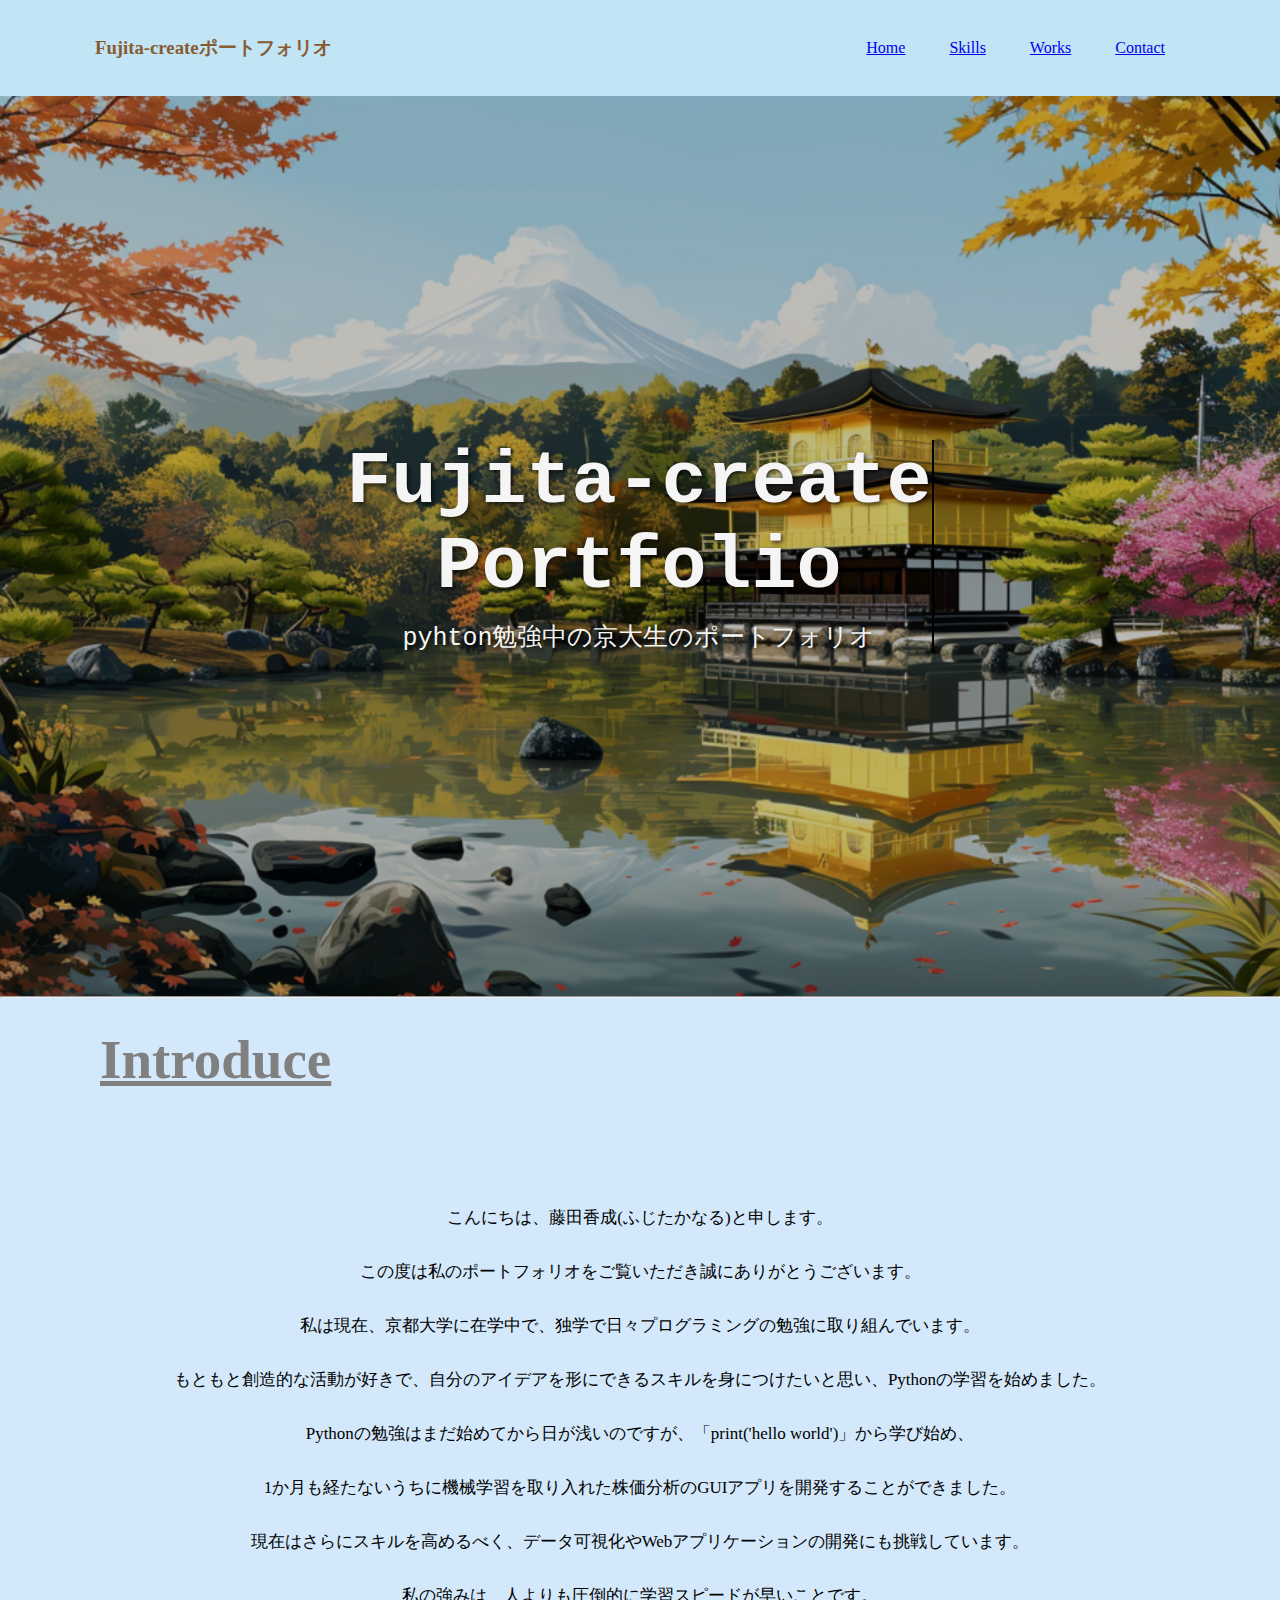
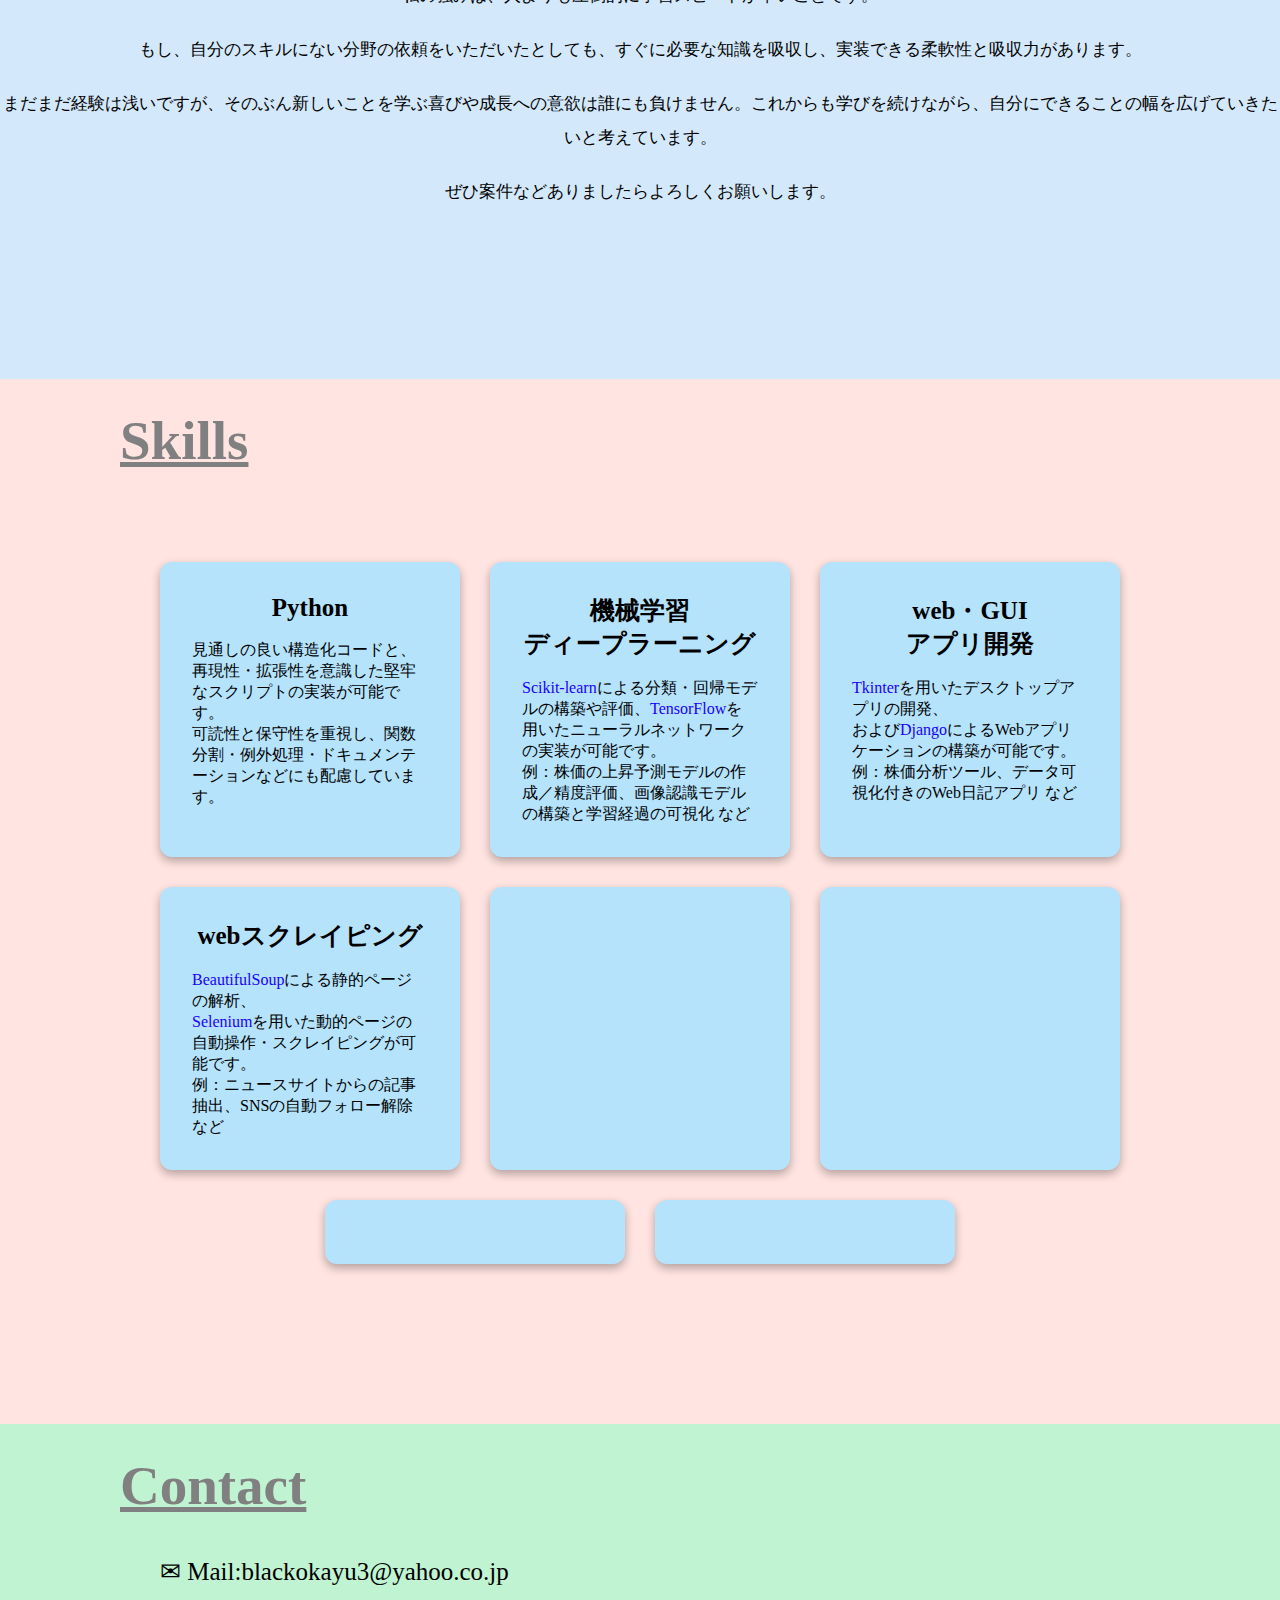
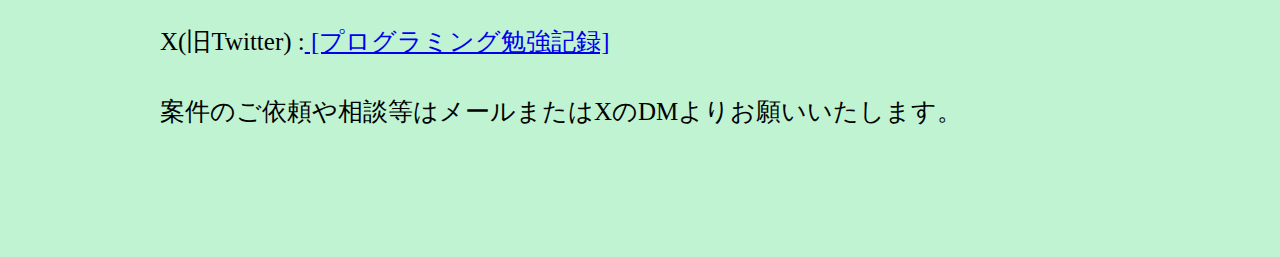
<file: index.html>
<!DOCTYPE html>
<html lang="ja">
    <head>
        <meta charset="utf-8">
        <meta name="viewport" content="width=device-width,initial-scale=1.0">
        <meta name="description" content="これはfujita-createのポートフォリオです">
        <meta name="author" content="fujita-create">
        <title>Fujita-createのポートフォリオ</title>
        <link rel="stylesheet" href="myCSS.css">
    </head>
    <body>
        <header id="headerback">
            <div class="headers">
                <div class="header_left">
                    <h3>Fujita-createポートフォリオ</h3>
                </div>
                <div class="header_right">
                    <a href="index.html">Home</a>
                    <a href="#Skills">Skills</a>
                    <a href="works.html">Works</a>
                    <a href="#Contact">Contact</a>
                </div>
            </div>
            
        </header>
        <main>
            <section>
                <div class="intro">
                    <div class="typewriter">
                        <h1>Fujita-create<br class="mobile_break"> Portfolio</h1>
                        <p>pyhton勉強中の京大生のポートフォリオ</p>
                    </div>
                </div>
                <hr>
                <div class="Introduce">
                    <h2>
                        Introduce
                    </h2>
                    <div>
                        <p id="first_para">こんにちは、藤田香成(ふじたかなる)と申します。</p>
                        <p>この度は私のポートフォリオをご覧いただき誠にありがとうございます。</p>
                        <p>私は現在、京都大学に在学中で、独学で日々プログラミングの勉強に取り組んでいます。</p>
                        <p>もともと創造的な活動が好きで、自分のアイデアを形にできるスキルを身につけたいと思い、Pythonの学習を始めました。</p>
                        <p>Pythonの勉強はまだ始めてから日が浅いのですが、「print('hello world')」から学び始め、</p>
                        <p>1か月も経たないうちに機械学習を取り入れた株価分析のGUIアプリを開発することができました。</p>
                        <p>現在はさらにスキルを高めるべく、データ可視化やWebアプリケーションの開発にも挑戦しています。</p>
                        <p>私の強みは、人よりも圧倒的に学習スピードが早いことです。</p>
                        <p>もし、自分のスキルにない分野の依頼をいただいたとしても、すぐに必要な知識を吸収し、実装できる柔軟性と吸収力があります。</p>
                        <p>まだまだ経験は浅いですが、そのぶん新しいことを学ぶ喜びや成長への意欲は誰にも負けません。これからも学びを続けながら、自分にできることの幅を広げていきたいと考えています。</p>
                        <p id="last_para">ぜひ案件などありましたらよろしくお願いします。</p>
                    </div>
                </div>
            </section>
            
            <section id="Skills" class="skill">
                <div>
                    <h2>
                        Skills
                    </h2>
                </div>
                <div class="skill-cards">
                    <div class="card">
                        <h3>
                            Python
                        </h3>
                        <br>
                        <p>見通しの良い構造化コードと、再現性・拡張性を意識した堅牢なスクリプトの実装が可能です。 </p>
                        <p>可読性と保守性を重視し、関数分割・例外処理・ドキュメンテーションなどにも配慮しています。</p>
                    </div>
                    <div class="card">
                        <h3>
                            機械学習<br>ディープラーニング
                        </h3>
                        <br>
                        <p><span id="ex">Scikit-learn</span>による分類・回帰モデルの構築や評価、<span id="ex">TensorFlow</span>を用いたニューラルネットワークの実装が可能です。 <br>例：株価の上昇予測モデルの作成／精度評価、画像認識モデルの構築と学習経過の可視化 など</p>
                    </div>
                    <div class="card">
                        <h3>
                            web・GUI<br>アプリ開発
                        </h3>
                        <br>
                        <p><span id="ex">Tkinter</span>を用いたデスクトップアプリの開発、</p>
                        <p>および<span id="ex">Django</span>によるWebアプリケーションの構築が可能です。</p>
                        <p>例：株価分析ツール、データ可視化付きのWeb日記アプリ など</p>
                    </div>
                    <div class="card">
                        <h3>
                            webスクレイピング
                        </h3>
                        <br>
                        <p><span id="ex">BeautifulSoup</span>による静的ページの解析、</p>
                        <p><span id="ex">Selenium</span>を用いた動的ページの自動操作・スクレイピングが可能です。</p>
                        <p>例：ニュースサイトからの記事抽出、SNSの自動フォロー解除 など</p>
                    </div>
                    <div class="card">
                        <h3>

                        </h3>
                    </div>
                    <div class="card">
                        <h3>

                        </h3>
                    </div>
                    <div class="card">
                        <h3>

                        </h3>
                    </div>
                    <div class="card">
                        <h3>

                        </h3>
                    </div>
                </div>
                
            </section>
        </main>
        <footer id="Contact" class="contact">
            <div>
                <h2>Contact</h2>
            </div>
            <div>
                <p>✉ Mail:blackokayu3@yahoo.co.jp</p>
                <p>X(旧Twitter) :<a href="https://x.com/study_python_"> [プログラミング勉強記録]</a></p>
                
                <p>案件のご依頼や相談等はメールまたはXのDMよりお願いいたします。</p>

            </div>
        </footer>
    </body>
</html>
</file>
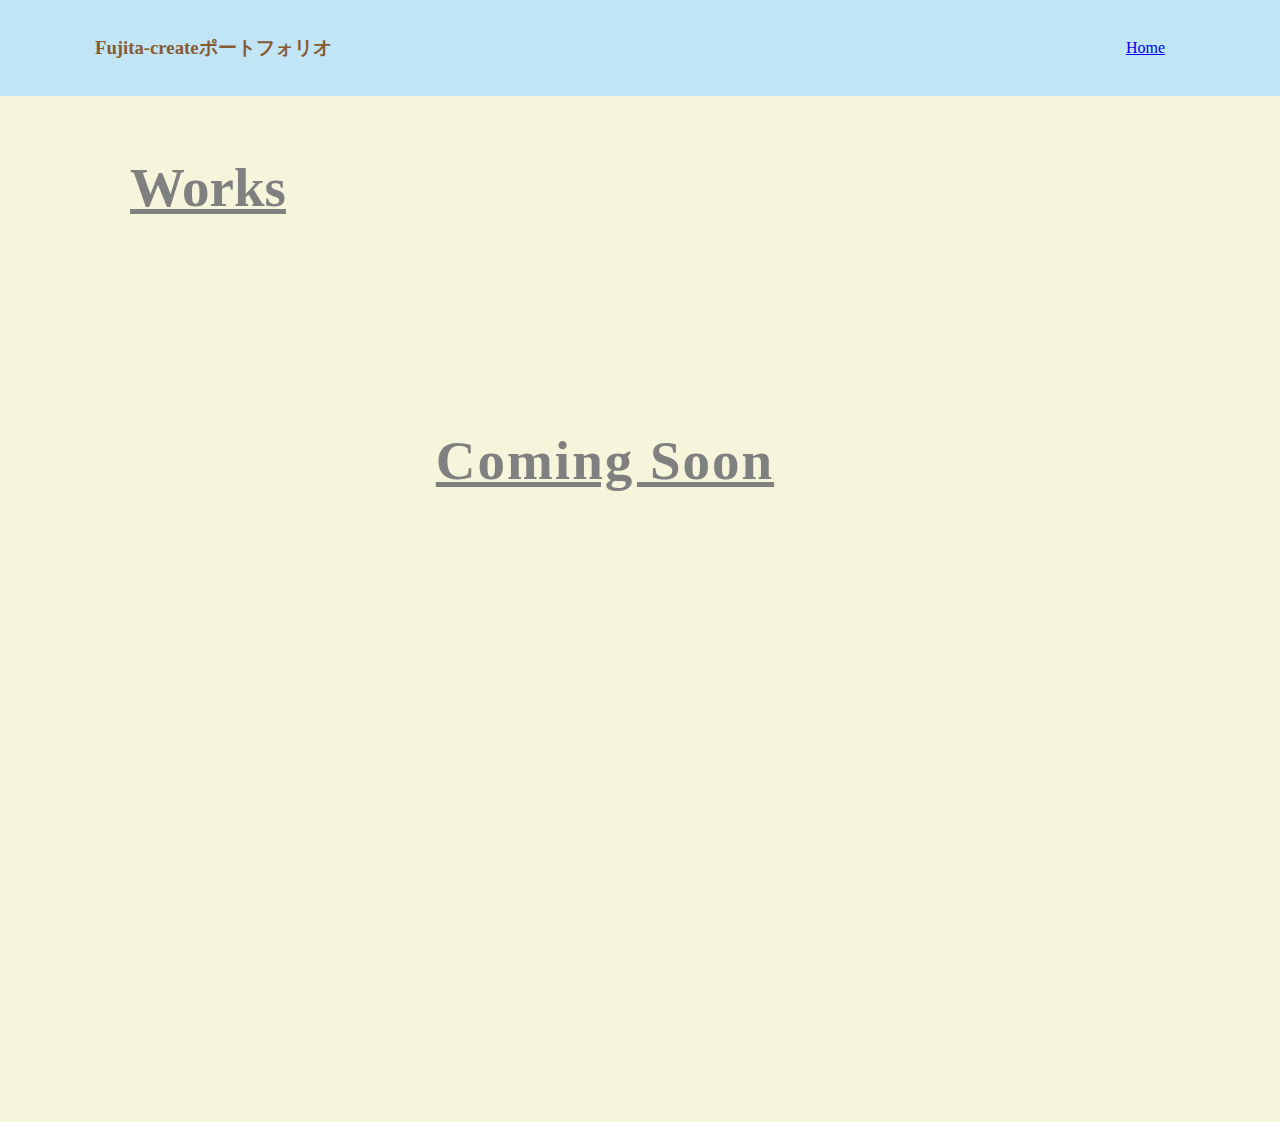
<file: works.html>
<!DOCTYPE html>
<html lang="ja">
    <head>
        <meta charset="utf-8">
        <meta name="viewport" content="width=device-width,initial-scale=1.0">
        <meta name="description" content="これはfujita-createのポートフォリオ(worksのページ)です">
        <meta name="author" content="fujita-create">
        <title>Fujita-createのポートフォリオ</title>
        <link rel="stylesheet" href="myCSS.css">
        <link rel="stylesheet" href="worksCSS.css">
    </head>
    <body>
        <header id="headerback">
            <div class="headers">
                <div class="header_left">
                    <h3>Fujita-createポートフォリオ</h3>
                </div>
                <div class="header_right">
                    <a href="index.html">Home</a>
                </div>
            </div>
            
        </header>
        <main>
            <div class="works">
                <div>
                    <h2>
                        Works
                    </h2>
                </div>
                <div>
                    <h2 class="comingsoon">
                        Coming Soon
                    </h2>
                </div>
            </div>
            
        </main>
    </body>
</html>
</file>
<file: myCSS.css>
*{
    margin:0;
    padding:0;
    box-sizing: border-box;
}

html{
    scroll-behavior: smooth;
}


.headers{
    display:flex;
    justify-content: space-between;
    align-items: center;
    padding:20px 80px;
}

.header_left h3{
    margin:0;
    color: #885a32;
}

.header_right a{
    text-decoration: underline;
    margin: 20px;
}

.header_right a:hover {
    color:rgb(255, 168, 5);
}

#headerback{
    background-color: rgb(193, 229, 244);
    padding: 15px;
}

.typewriter {
    display: inline-block;
    overflow: hidden;             
    white-space: nowrap;
    border-right: 2px solid black;          
    animation: typing 3s steps(20, end), blink 0.7s step-end infinite;
    font-family: monospace;
    font-size: 32px;
  }
  
  @keyframes typing {
    from { width: 0 }
    to   { width: 100% }
  }
  
  @keyframes blink {
    50% { border-color: transparent }
  }

.intro{
    background-image: url("mainpic.png");
    background-size: cover;
    background-position: center center;
    background-repeat: no-repeat;
    height: 1000px;
    height: 100vh;
    display: flex;
    flex-direction: column;
    justify-content: center;
    align-items: center;
    position: relative;
    overflow: hidden;
}

.intro::before{
    content:"";
    position:absolute;
    top:0; left:0; right:0; bottom:0;
    background-color: rgba(0,0,0,0.25);
    z-index: 1;
}

.intro h1{
    text-align: center;
    font-size: 75px;
    margin:0 ;
    color:whitesmoke;
    position:relative;
    z-index:2;
    text-shadow: 2px 2px 5px rgba(0, 0, 0, 0.7);
}

.intro p{
    text-align: center;
    font-size:25px;
    margin:0;
    padding-top:10px;
    color: whitesmoke;
    position: relative;
    z-index: 2;
    text-shadow: 2px 2px 5px rgba(0, 0, 0, 0.7);
    

}

.Introduce{
    overflow: hidden;
    background-color: rgb(211, 232, 250);
}

.Introduce h2{
    font-size: 55px;
    color:grey;
    padding:30px 100px;
    text-decoration: underline;
}

.Introduce p{
    text-align: center;
    line-height: 2.0;
    margin-bottom:20px;
    font-size: 17px;
}

#first_para{
    padding-top: 80px;
}

#last_para{
    padding-bottom: 150px;
    overflow: hidden;
}


.skill{
    margin:0px auto;
    padding: 0 20px 100px;
    background-color: mistyrose;
}


.skill h2{
    font-size: 55px;
    color:grey;
    padding:30px 100px;
    text-decoration: underline;
    margin-top: 0;
}

.skill-cards{
    display:flex;
    justify-content: center;
    flex-wrap: wrap;
    gap: 30px;
    padding: 60px;
    max-width: 1500px;
    margin: 0 auto;
}

.card{
    background-color: rgb(181, 227, 252);
    border-radius: 12px;
    padding: 30px;
    width:300px;
    box-shadow: 0 4px 10px rgba(0, 0, 0, 0.3);
    text-align: left;
    transition: transform 0.3s ease, box-shadow 0.3s ease;
    border: 2px solid transparent;
}

.card h3{
    font-size: 25px;
    text-align: center;
}

.card:hover{
    transform: translateY(-8px);
    box-shadow: 0 8px 20px rgba(0, 0, 0, 0.3);
    border: 2px solid #6666ff;
}

#ex{
    color:rgb(25, 0, 255)
}

.mobile-break {
    display: none;
  }

@media screen and (max-width: 600px) {
    .mobile_break {
        display: inline;
    }
    .intro h1 {
        font-size: 45px;
    }

    .intro p {
        font-size: 18px;
    }

    .headers {
        flex-direction: column;
        padding: 10px;
    }

    .header_right a {
        margin: 10px;
    }

    .Introduce h2, .skill h2 {
        font-size: 40px;
        padding: 20px 0;
    }

    .card {
        width: 90%;
    }
}

.contact{
    margin:0px auto;
    padding: 0 20px 100px;
    background-color: rgb(191, 243, 209);
    ;
}

.contact h2{
    font-size: 55px;
    color:grey;
    padding:30px 100px;
    text-decoration: underline;
    margin-top: 0;
}

.contact p{
    text-align: left;
    line-height: 2.0;
    margin-bottom:20px;
    font-size: 25px;
    margin-left: 140px;
}
</file>
<file: worksCSS.css>
*{
    margin:0;
    padding:0;
    box-sizing: border-box;
}

.works{
    background-color: beige;
    padding: 30px 100px 600px 30px;
}

.works h2{
    font-size: 55px;
    color:grey;
    padding:30px 100px;
    text-decoration: underline;
}

@import url('https://fonts.googleapis.com/css2?family=Playfair+Display:wght@700&display=swap');

.comingsoon{
    font-family: 'Playfair Display', serif; 
    font-size: 80px;
    text-align: center;
    margin-top: 150px;
    color: #555;
    letter-spacing: 2px;
}
</file>
